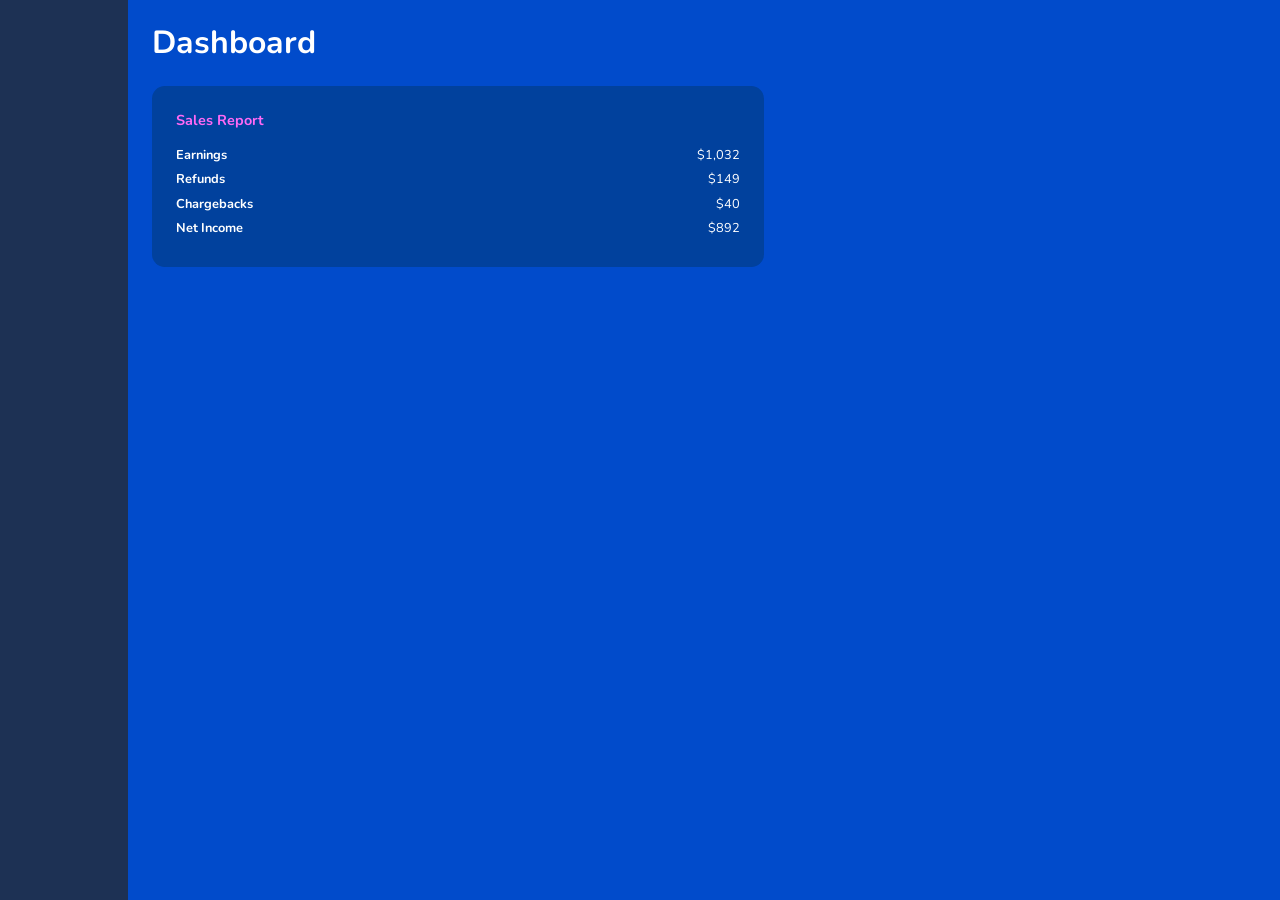
<file: index.html>
<html>
    <head>
        <link rel="stylesheet" href="index.css">
    </head>
    <body>
        <sidebar></sidebar>
        <main>
            <h1>Dashboard</h1>
            
            <div class='content'>
                <h3>Sales Report</h3>
                
                <ul>
                    <li><strong>Earnings</strong><span>$1,032</span></li>
                    <li><strong>Refunds</strong><span>$149</span></li>
                    <li><strong>Chargebacks</strong><span>$40</span></li>
                    <li><strong>Net Income</strong><span>$892</span></li>
                </ul>
            </div>
        </main>
    </body>
</html>
</file>
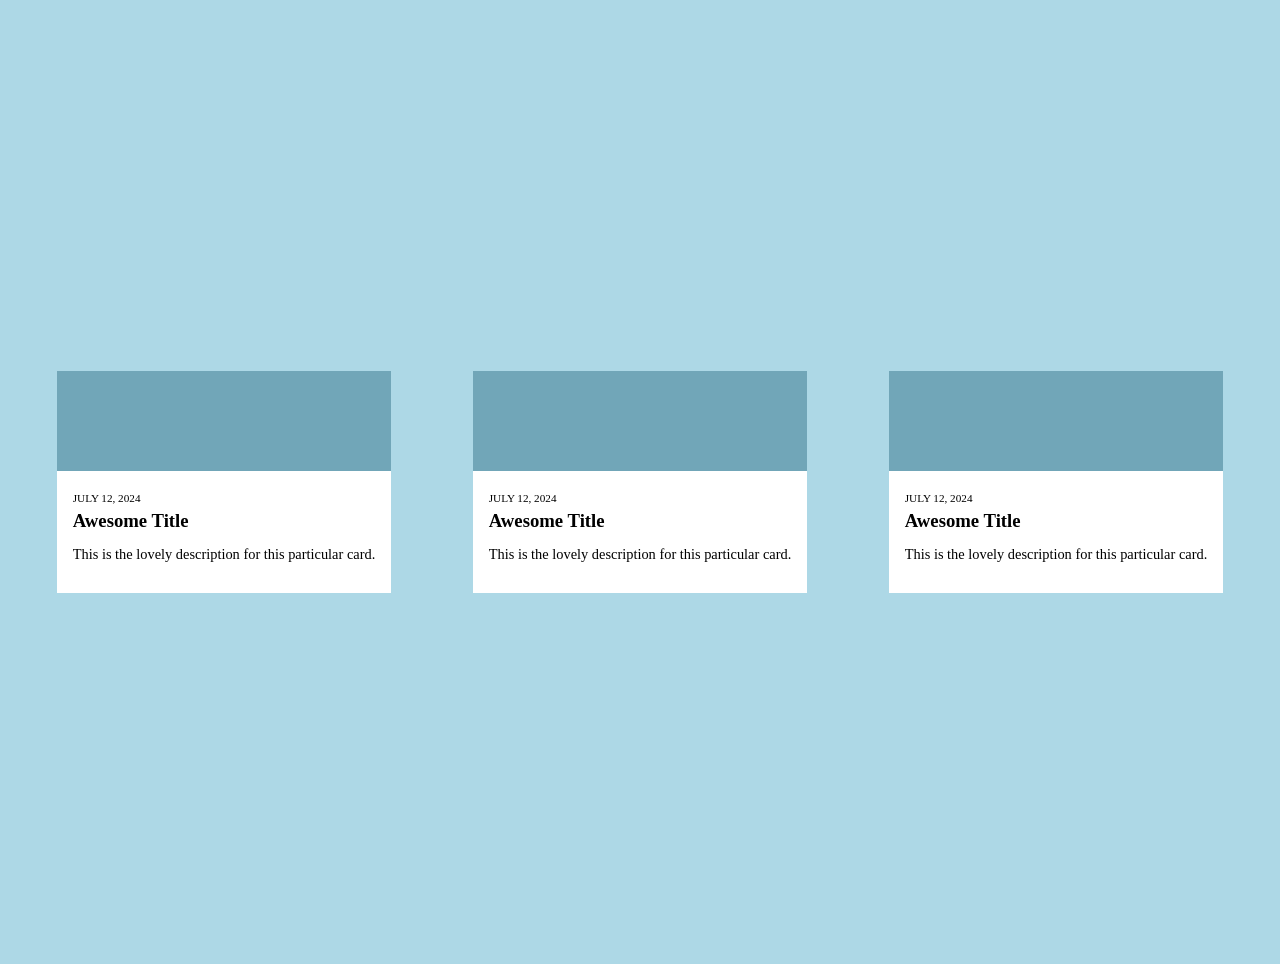
<file: HW1: challenge 1/index.html>
<html>
    <head>
        <link rel="stylesheet" href="index.css">
    </head>
    <body>
        <div class="card">
            <span></span>
            <div class="content">
                <p class="date">July 12, 2024</p>
                <h3>Awesome Title</h3>
                <p class="desc">This is the lovely description for this particular card.</p>
            </div>
        </div>
        <div class="card">
            <span></span>
            <div class="content">
                <p class="date">July 12, 2024</p>
                <h3>Awesome Title</h3>
                <p class="desc">This is the lovely description for this particular card.</p>
            </div>
        </div>
        <div class="card">
            <span></span>
            <div class="content">
                <p class="date">July 12, 2024</p>
                <h3>Awesome Title</h3>
                <p class="desc">This is the lovely description for this particular card.</p>
            </div>
        </div>
    </body>
</html>
</file>
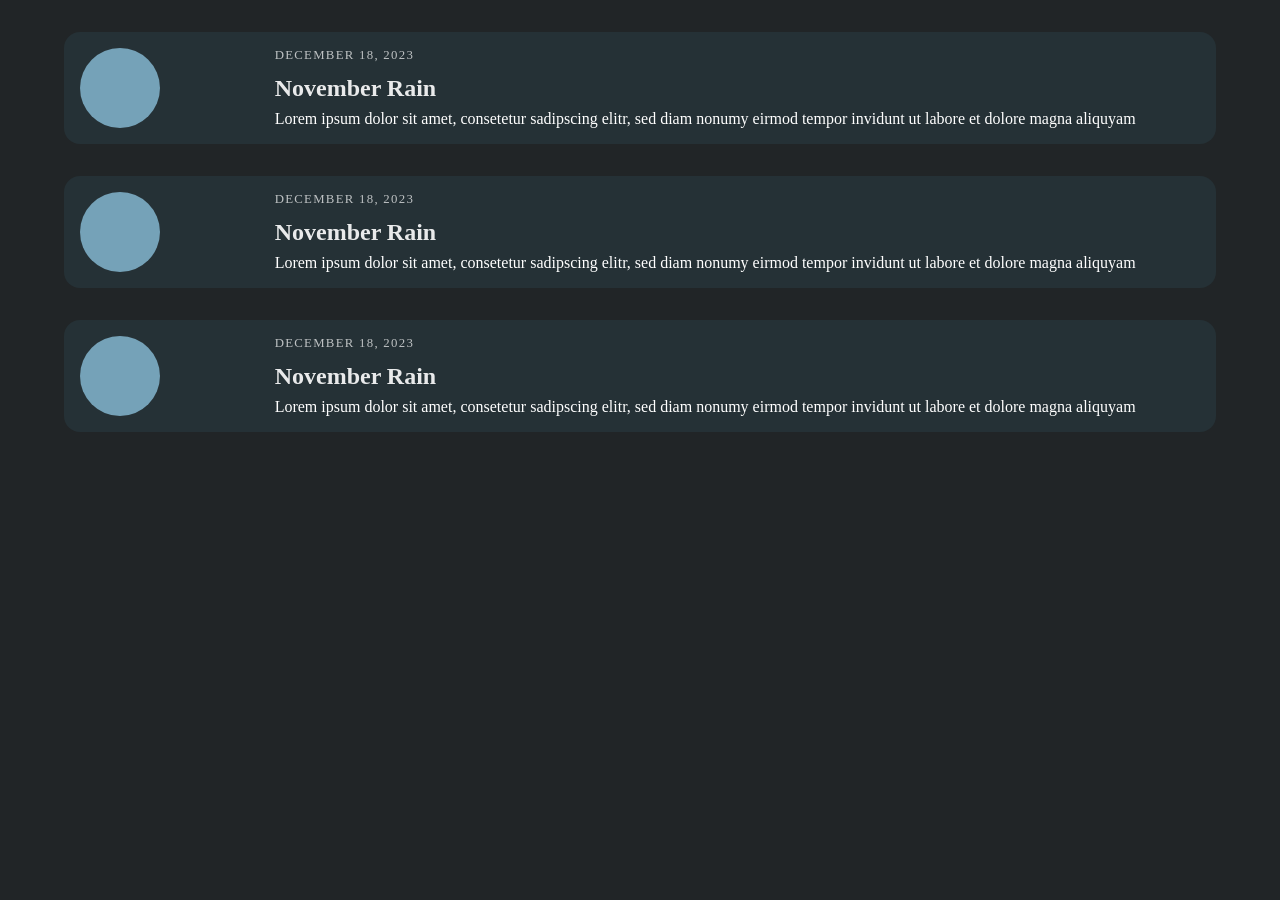
<file: HW2: challenge 2/index.html>
<html>
    <head>
        <link rel="stylesheet" href="index.css">
    </head>
    <body>
        <div class="container">
            <div class="card">
                <span></span>
                <div class="content">
                    <p class="date">December 18, 2023</p>
                    <h3>November Rain</h3>
                    <p class="desc">Lorem ipsum dolor sit amet, consetetur sadipscing elitr, sed diam nonumy eirmod tempor invidunt ut labore et dolore magna aliquyam</p>
                </div>
            </div>
            <div class="card">
                <span></span>
                <div class="content">
                    <p class="date">December 18, 2023</p>
                    <h3>November Rain</h3>
                    <p class="desc">Lorem ipsum dolor sit amet, consetetur sadipscing elitr, sed diam nonumy eirmod tempor invidunt ut labore et dolore magna aliquyam</p>
                </div>
            </div>
            <div class="card">
                <span></span>
                <div class="content">
                    <p class="date">December 18, 2023</p>
                    <h3>November Rain</h3>
                    <p class="desc">Lorem ipsum dolor sit amet, consetetur sadipscing elitr, sed diam nonumy eirmod tempor invidunt ut labore et dolore magna aliquyam</p>
                </div>
            </div>
        </div>
    </body>
</html>
</file>
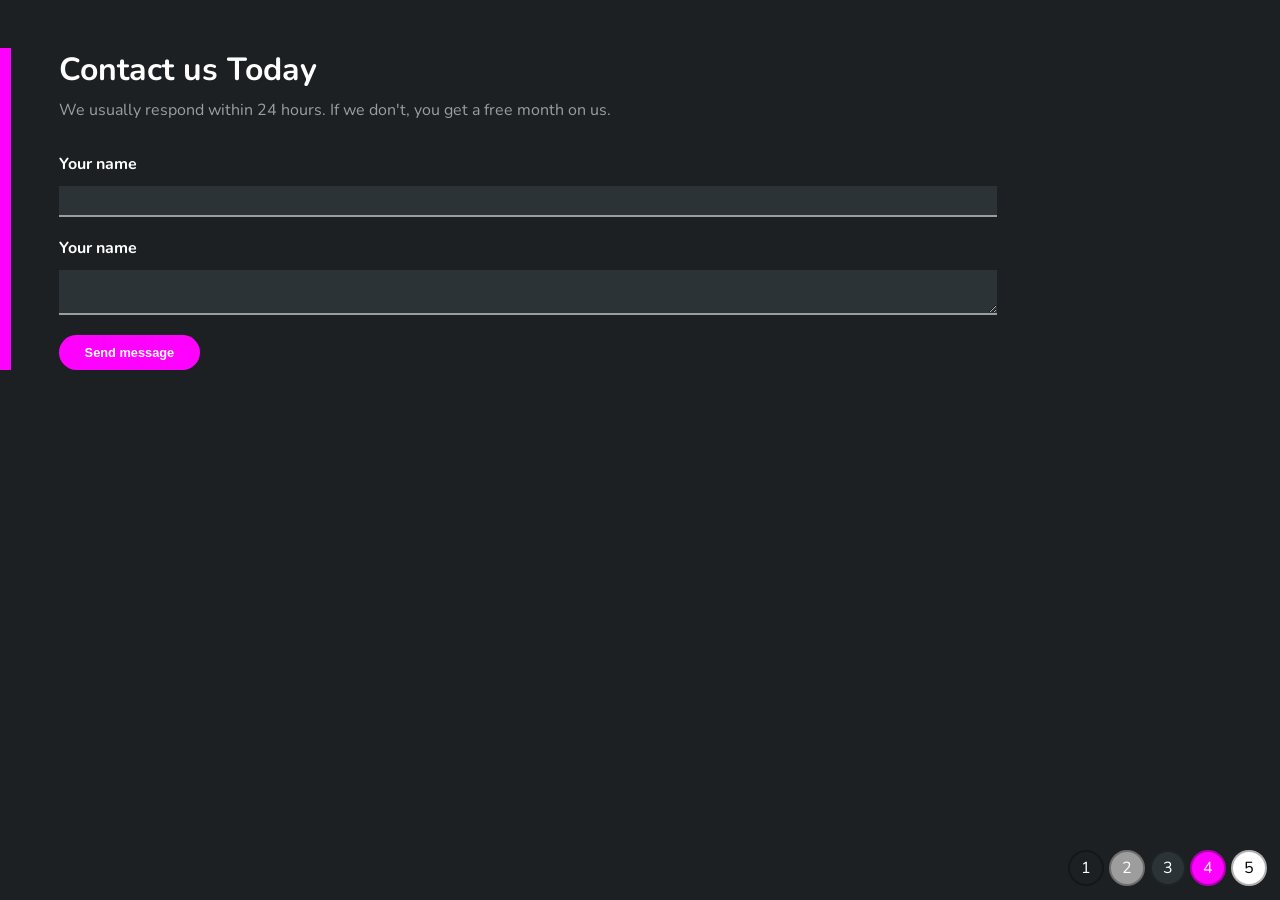
<file: HW3: challenge 3/index.html>
<html>
    <head>
        <link rel="stylesheet" href="index.css">
    </head>
    <body>
        <div class="container">
            <h1>Contact us Today</h1>
            <p>We usually respond within 24 hours. If we don't, you get a free month on us.</p>

            <form>
                <label for="name">Your name</label>
                <input type="text" id="name">

                <label for="name">Your name</label>
                <textarea id="name"></textarea>

                <input type="submit" value="Send message">
            </form>
        </div>

        <div class="colors">
            <div>1</div>
            <div>2</div>
            <div>3</div>
            <div>4</div>
            <div>5</div>
        </div>
    </body>
</html>
</file>
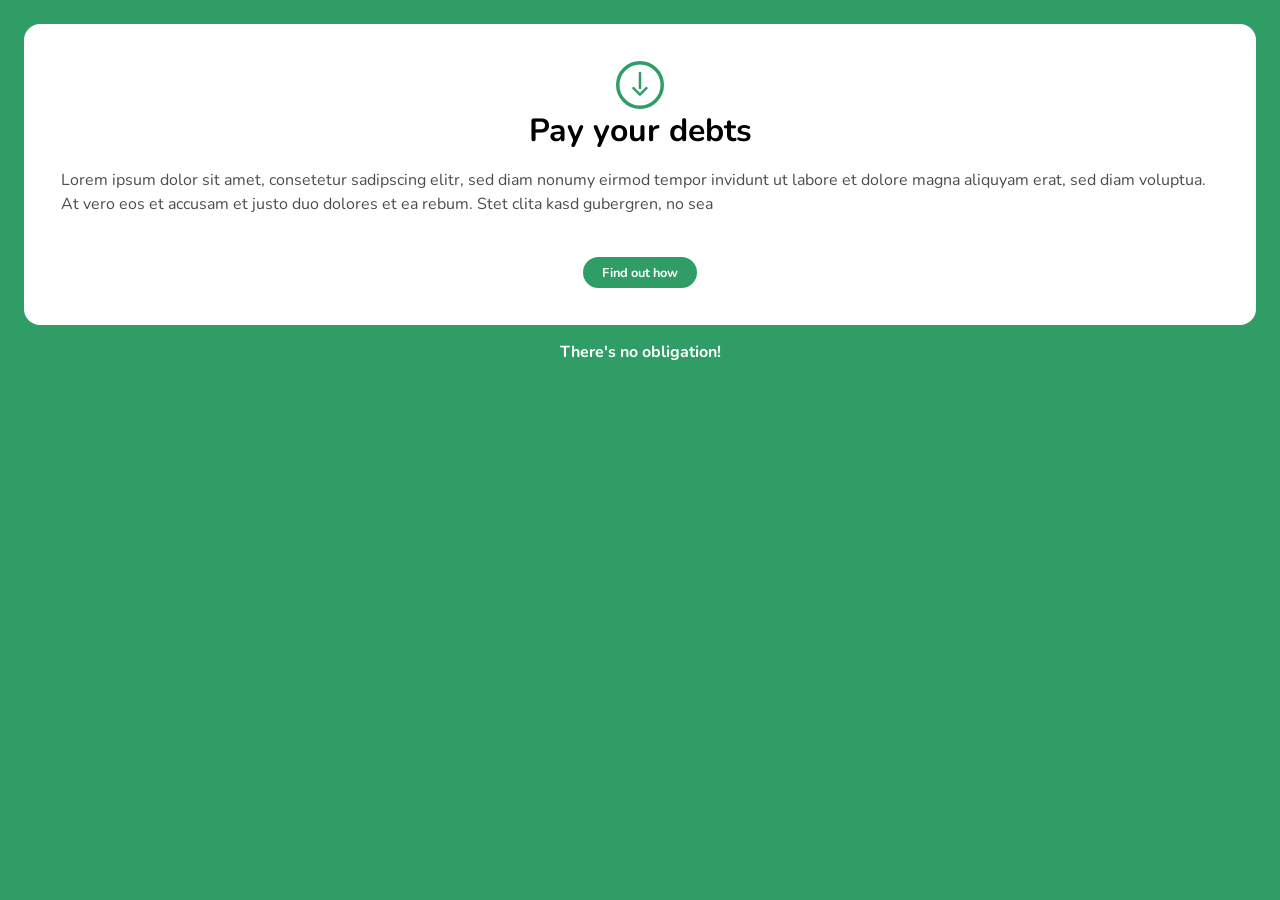
<file: HW4: challenge 4/index.html>
<html>
    <head>
        <link rel="stylesheet" href="index.css">
    </head>
    <body>
        <div class="card">

            <svg viewBox="0 0 96 96">
                <g id="down-arrow" transform="translate(-418 -150)">
                    <g id="Ellipse_2" data-name="Ellipse 2" transform="translate(418 150)" fill="none" stroke="#309d67" stroke-width="7">
                    <circle cx="48" cy="48" r="48" stroke="none"/>
                    <circle cx="48" cy="48" r="44.5" fill="none"/>
                    </g>
                    <g id="Group_1" data-name="Group 1">
                    <path id="Path_2" data-name="Path 2" d="M554,8207.49v29.931" transform="translate(-88 -8033.361)" fill="none" stroke="#309d67" stroke-linecap="round" stroke-width="5"/>
                    <path id="Path_3" data-name="Path 3" d="M541.8,8246.06l13.07,13.069,13.07-13.069" transform="translate(-89 -8042)" fill="none" stroke="#309d67" stroke-linecap="round" stroke-width="5"/>
                    </g>
                </g>
            </svg>

            <h1>Pay your debts</h1>

            <p>Lorem ipsum dolor sit amet, consetetur sadipscing elitr, sed diam nonumy eirmod tempor invidunt ut labore et dolore magna aliquyam erat, sed diam voluptua. At vero eos et accusam et justo duo dolores et ea rebum. Stet clita kasd gubergren, no sea</p>

            <a href="#">Find out how</a>

        </div>

        <p class="obligation">There's no obligation!</p>
    </body>
</html>
</file>
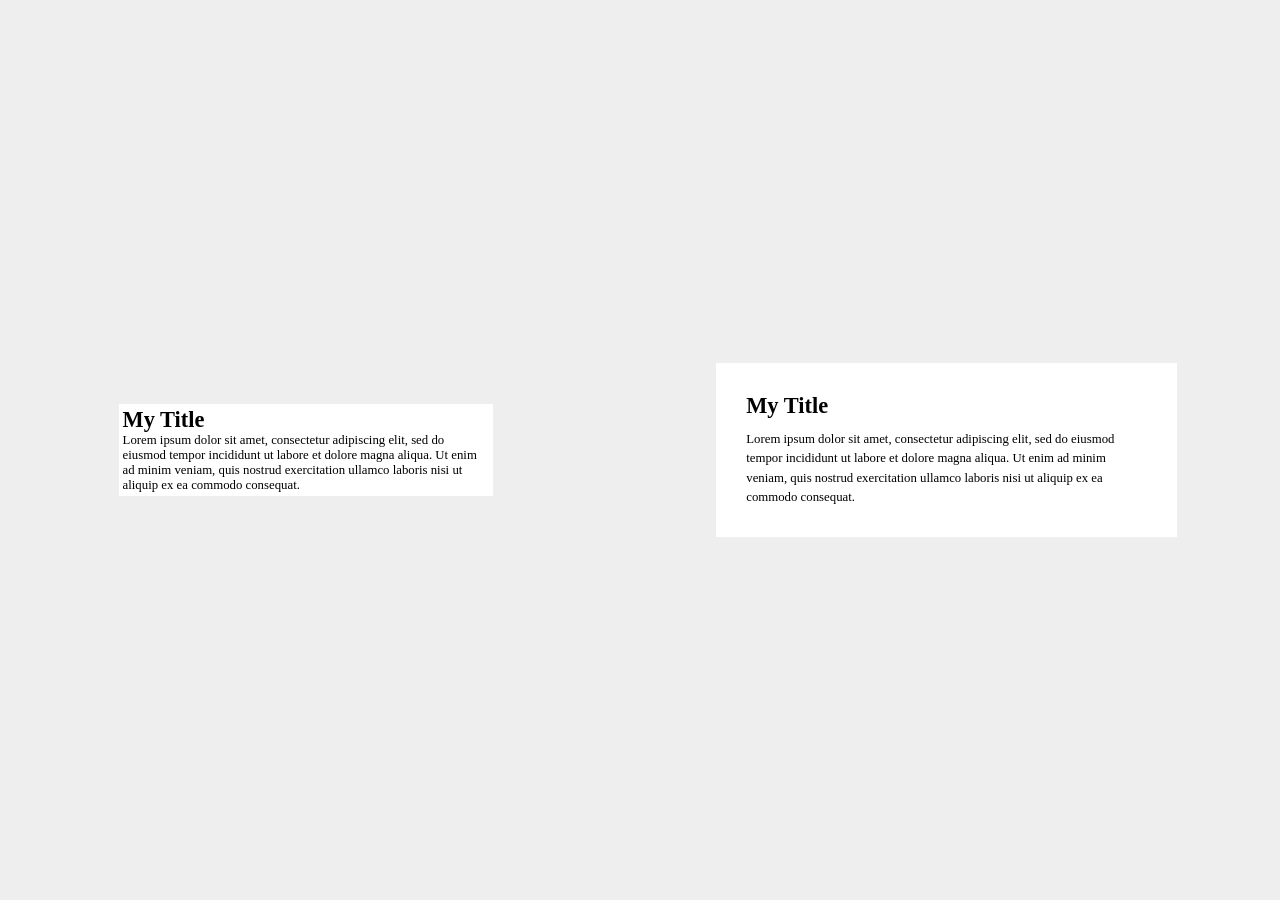
<file: L1: White space/index.html>
<html>
    <head>
        <link rel="stylesheet" href="index.css">
    </head>
    <body>
        <div class="card">
            <h1>My Title</h1>
            <p>Lorem ipsum dolor sit amet, consectetur adipiscing elit, sed do eiusmod tempor incididunt ut labore et dolore magna aliqua. Ut enim ad minim veniam, quis nostrud exercitation ullamco laboris nisi ut aliquip ex ea commodo consequat.</p>
        </div>
        <div class="card secondary">
            <h1>My Title</h1>
            <p>Lorem ipsum dolor sit amet, consectetur adipiscing elit, sed do eiusmod tempor incididunt ut labore et dolore magna aliqua. Ut enim ad minim veniam, quis nostrud exercitation ullamco laboris nisi ut aliquip ex ea commodo consequat.</p>
        </div>
    </body>
</html>
</file>
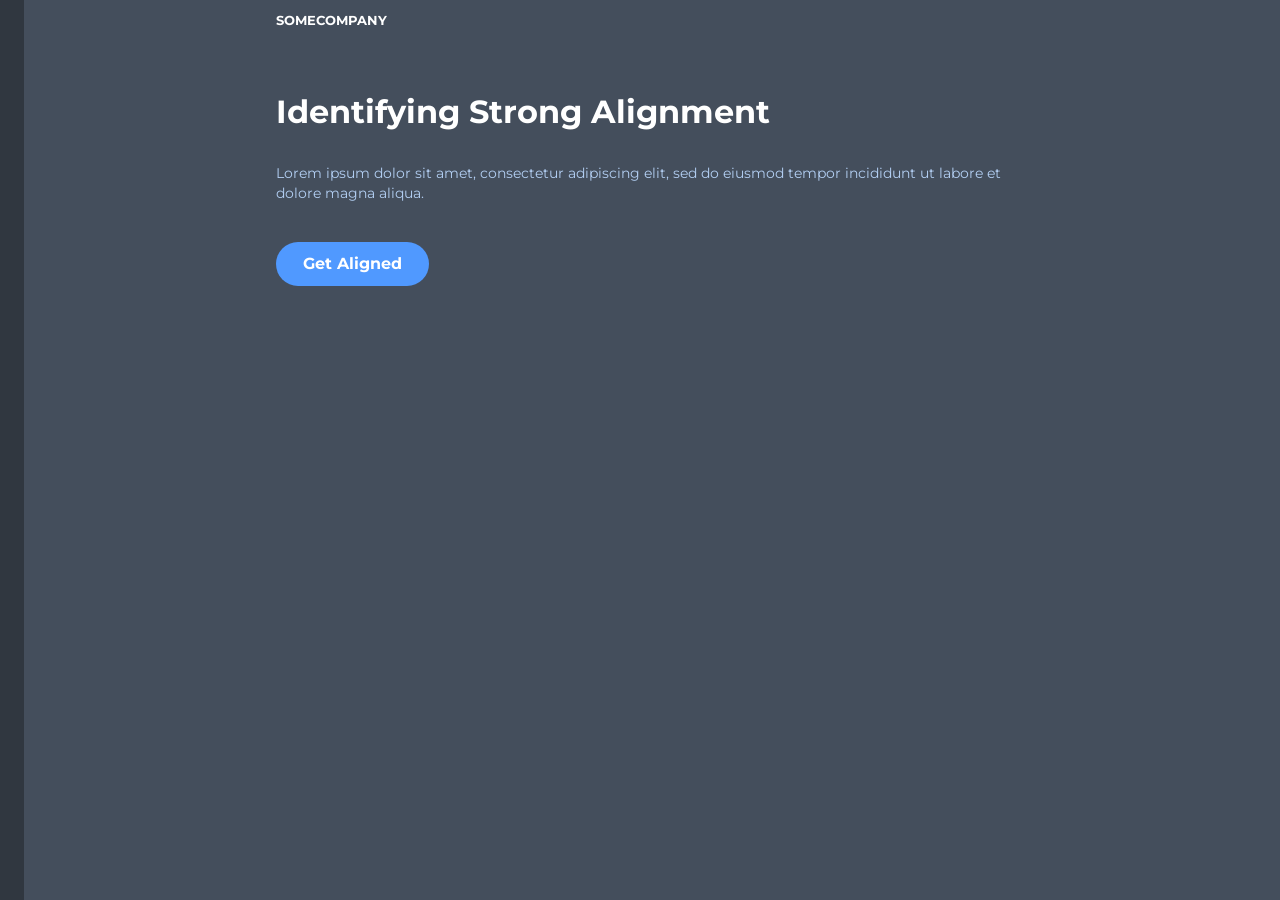
<file: L2: Alignment/index.html>
<html>
    <head>
        <link rel="stylesheet" href="index.css">
    </head>
    <body>
        <div class="container">
            <a href="#" class="logo">SomeCompany</a>

            <h1>Identifying Strong Alignment</h1>

            <p>Lorem ipsum dolor sit amet, consectetur adipiscing elit, sed do eiusmod tempor incididunt ut labore et dolore magna aliqua. </p>

            <a href="#" class="cta">Get Aligned</a>
        </div>
    </body>
</html>
</file>
<file: index.css>
@import url('https://fonts.googleapis.com/css?family=Nunito:400,700&display=swap');
html, body {
    margin: 0;
    padding: 0;
}

body {
    background: #014BCB;
    display: grid;
    grid-template-columns: 10% auto;
    height: 100vh;
    color: white;
    font-family: 'Nunito';
    grid-gap: .5em;
}
sidebar {
    background: #1D3154;
}
.content {
    background: #6C22FF;
    padding: .5em;
    width: 50%;
    margin-right: 2em;
    border-radius: .8em;
}
h1 {
    margin-left: 1em;
    font-size: 1em;
}
h3 {
    margin: 0;
    font-size: .9em;
    color: #FF69F5;
}

ul {
    list-style-type: none;
    padding: 0;
    margin-bottom: 0;
}
li {
    margin-bottom: .5em;
    font-size: .8em;
}
span {
    float: right;
}

/*  
    Your Fixes Below
    
    Please keep the same background color
    and the same sidebar background color.
    
*/

body {
    grid-gap: 1.5em;    /* Improve the white space */
}

.content {
    background: #01419D;  /* Improve the color/contrast */
    padding: 1.5em;     /* Improve the white space */
}

h1 {
    margin-left: 0;  /* Improve the alignment */
    font-size: 2em;   /* Improve the visual hierarchy */
}
</file>
<file: HW1: challenge 1/index.css>
html, body {
    margin: 0;
    padding: 0;
}

body {
    height: 100vh;
    display: grid;
    grid-template-columns: repeat(3, auto);
    place-items: center;
    background: lightblue;
    grid-gap: 2em;
}

.card {
    background: white;
}

span {
    height: 100px;
    display: block;
    width: 100%;
    background: #71A6B8;
}

p.date {
    text-align: center;
    font-size: .7em;
    text-transform: uppercase;
}

h3 {
    margin: 0;
}

p.desc {
    font-size: .9em;
}

body {
    padding: 2em;
}

.content {
    padding: 1em;
}

p.date {
    text-align: left;
    margin: 0.5em 0;
}

h3 {
}

p.desc {
    margin-top: 1em;
}
</file>
<file: HW2: challenge 2/index.css>
html, body {
    margin: 0;
    padding: 0;
}

body {
    background: #212527;
    color: #9FB2B9;
}

.container {
    display: grid;
    width: 100%;
    margin: 2em auto 0;
}

.card {
    background: #337590;
    display: grid;
    grid-template-columns: 1fr 5fr;
    align-items: center;
    border-radius: 1em;
    margin-bottom: 2em;
}

p, h3 {
    margin: 0;
}

h3 {
    margin-left: 1em;
    margin-top: .5em
}

span {
    width: 5em;
    height: 5em;
    background: #75a2b8;
    border-radius: 50%;
}

/*

   Your fixes below:

   My solution included using the following properties:
   width, background, padding, margin,
   text-transform, font-size, letter-spacing & color

*/

.container {
    max-width: 90%;
}

.content {
    padding-left: 0.5em;
}

.card {
    background: #253136;
    padding: 1em;
    color: white;
}

p.date {
    opacity: 0.7;
    text-transform: uppercase;
    letter-spacing: 0.1em;
    font-size: 0.8em;
}

h3 {
    margin: 0.5em 0 0;
    font-size: 1.5em;
    opacity: 0.9;
}

p.desc {
    margin-top: 0.5em;
}
</file>
<file: HW3: challenge 3/index.css>
@import url('https://fonts.googleapis.com/css?family=Nunito:400,700&display=swap');
html, body {
    margin: 0;
    padding: 0;
}

body {
    background: rgba(0,0,0,.8);
    color: white;
    font-family: 'Nunito';
}

.container {
    margin-top: 3em;
    border-left: .7em  solid gray;
    padding: 0 3em;
}
h1 {
    margin: 0;
}
p {
    color: #9D9D9D;
    margin: .5em 0 2em;
}

label {
    display: block;
    font-weight: bold;
    margin-bottom: .7em;
}
input[type=text], textarea {
    margin-bottom: 1.5em;
    display: block;
    padding: .5em;
    width: 80%;
    background: gray;
    border: none;
    border-bottom: 1px solid lightgray;
    outline: 0;
    color: black;
}
input[type=text]:focus, textarea:focus {
    border-bottom: 1px solid white;
}

input[type=submit] {
    background: gray;
    border: none;
    color: white;
    font-weight: bold;
    padding: .8em 2em;
    border-radius: 2em;
    font-size: .8em;
}

.colors {
    position: absolute;
    bottom: 0;
    right: 0;
    padding: .5em;
}
.colors div {
    width: 2em;
    height: 2em;
    background: gray;
    border-radius: 50%;
    margin-bottom: .4em;
    margin-right: .3em;
    float: left;
    text-align: center;
    display: grid;
    place-content: center;
    border: 2px solid rgba(0,0,0,.3);
}
.colors div:nth-child(1) {
    background-color: #1C2022;
}
.colors div:nth-child(2) {
    background-color: #9D9D9D;
}
.colors div:nth-child(3) {
    background-color: #2B3337;
}
.colors div:nth-child(4) {
    background-color: #FF01FF;
}
.colors div:nth-child(5) {
    background-color: white;
    color: black;
}


/*
    Your fixes below!

    Use these colors codes:
    (1) #1C2022
    (2) #9D9D9D
    (3) #2B3337
    (4) #FF01FF
    (5) white
*/

body {
    background: #1C2022;
}

.container {
    border-left: 0.7em solid #FF01FF;
}

p {
    color: #9D9D9D;
}

input[type=text], textarea {
    background: #2B3337;
    color: white;
    border-bottom: 0.2em solid #9D9D9D;
}

input[type=text]:focus, textarea:focus {
    border-bottom: 0.2em solid #FF01FF;
}

input[type=submit] {
    background: #FF01FF;
}
</file>
<file: HW4: challenge 4/index.css>
@import url('https://fonts.googleapis.com/css?family=Nunito:400,700&display=swap');

html, body {
    margin: 0;
    padding: 0;
}

body {
    background: #309D67;
    padding: .4em;
    font-family: 'Nunito', sans-serif;
}

.card {
    background: white;
    border-radius: 1em;
    padding: 2.3em;
    text-align: center;
}

svg {
    width: 5em;
}

h1 {
    font-size: 1em;
    font-weight: normal;
}

.card p {
    font-size: .85em;
    color: #474747;
}

a {

    display: inline-block;
    color: black;
    text-decoration: none;
    font-weight: bold;
    border-radius: 5em;
    font-size: .8em;
}

.obligation {
    text-align: center;
    color: white;
    font-weight: bold;
    margin-bottom: 0;
}

/*

    Your fixes below:

    Use the following properties and rulesets
    to improve the visual hierarchy of this
    design

*/

body {
    padding: 1.5em;
}

svg {
    width: 3em;
}

h1 {
    margin: 0;
    font-size: 2em;
    font-weight: bold;
}

.card p {
    text-align: left;
    font-size: 1em;
    line-height: 1.5em;
    color: rgba(0, 0, 0, 0.7);
}

a {
    background: #309D67;
    padding: 0.5em 1.5em;
    color: white;
    margin-top: 2em;
}
</file>
<file: L1: White space/index.css>
/* Other CSS */
html, body {
    margin: 0;
    padding: 0;
    height: 100vh;
}

body {
    background: #eeeeee;
    display: grid;
    place-items: center;
    grid-template-columns: repeat(2, auto);
}

.card {
    background: white;
    padding: .2em;
    width: 60%;
}

h1, p {
    margin: 0;
}
h1 {
    font-size: 1.4em;
}
p {
    font-size: .8em;
}

/* Overwrite CSS */ 

.secondary {
    padding: 1.9em;
}

.secondary h1 {
    margin-bottom: .5em;
}

.secondary p {
    line-height: 1.5em;
}
</file>
<file: L2: Alignment/index.css>
@import url('https://fonts.googleapis.com/css?family=Montserrat:400,700&display=swap');

html, body {
    margin: 0;
    padding: 0;
    font-family: 'Montserrat';
}

body {
    background-color: #444E5C;
    border-left: 1.5em solid rgba(0, 0, 0, .3);
    height: 100vh;
}

.container {
    width: 60%;
    margin: auto;
}

a {
    color: white;
    text-decoration: none;
}

a.logo {
    display: block;
    padding-top: 1em;
    font-weight: bold;
    text-transform: uppercase;
    font-size: .8em;
}

h1 {
    margin: 2em 0 1em .5em;
    color: white;
}

p {
    color: #B2CEF2;
    line-height: 1.4em;
    font-size: .9em;
}

a.cta {
    display: inline-block;
    background: #5099FF;
    padding: .8em 1.7em;
    font-weight: bold;
    border-radius: 2em;
    transform: translateX(50%);
    margin-top: 1.5em;
}

/* Show Column: */

.container {
    border-left: 1px solid rgba(255, 255, 255, 0);
}

h1 {
    margin-left: 0;
}

a.cta {
    transform: none;
}

a.logo {
    text-align: left;
}
</file>
